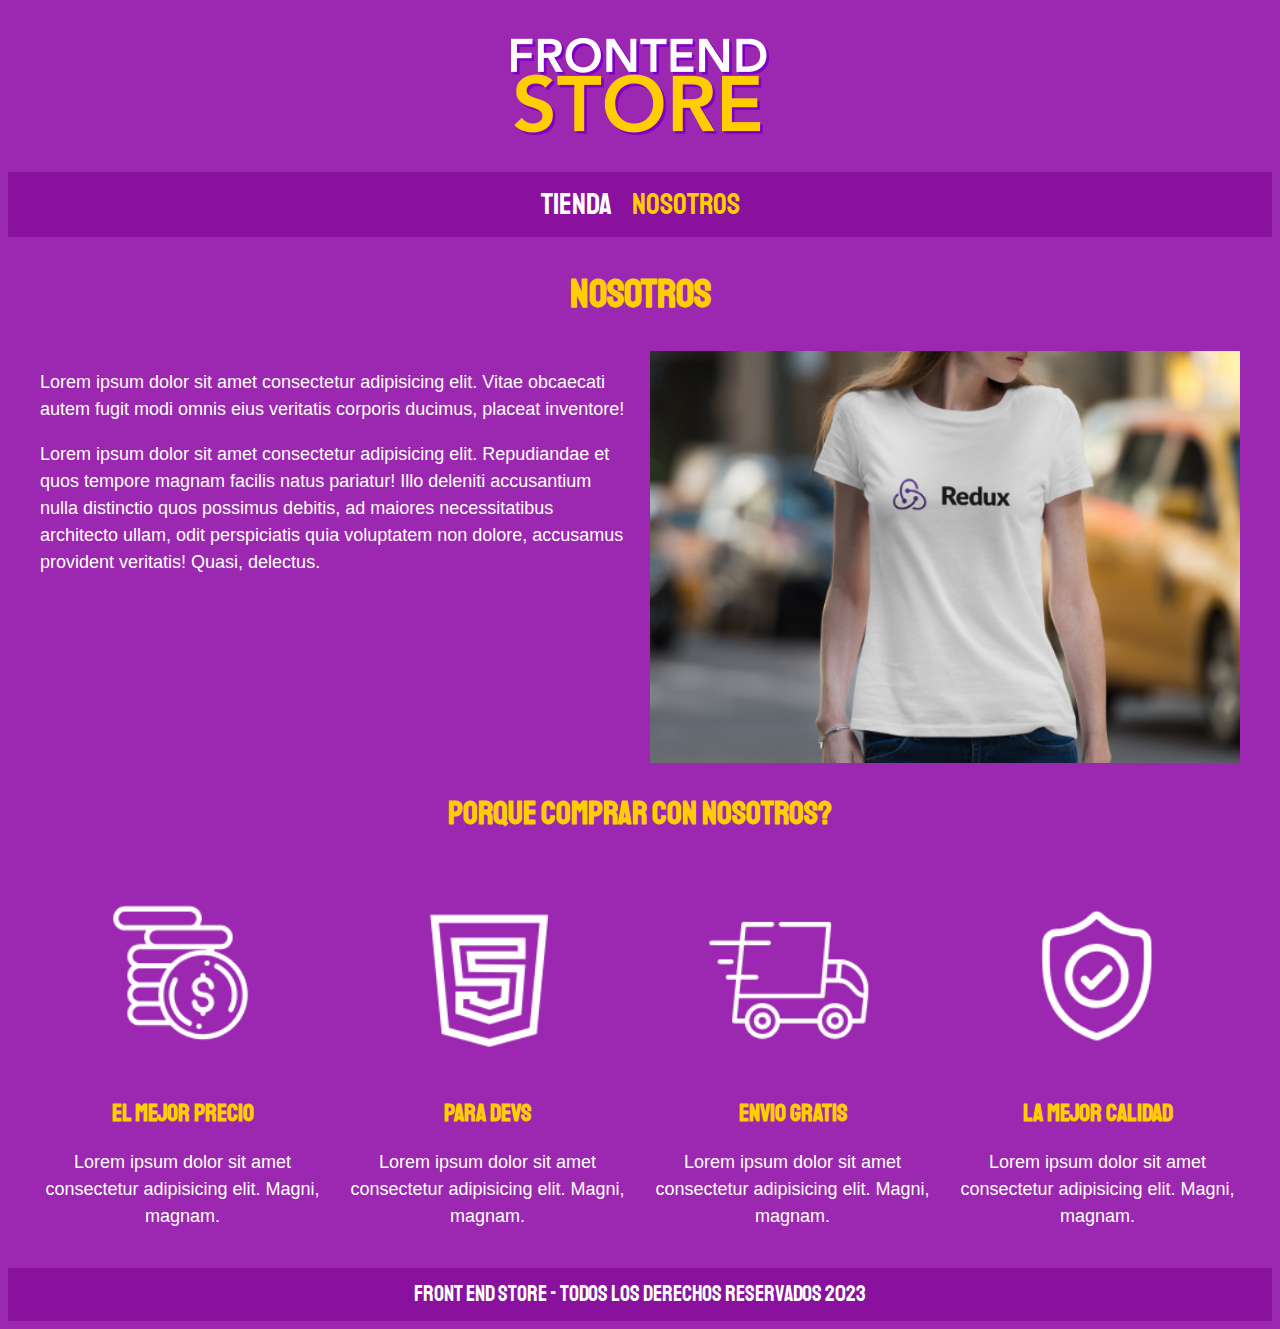
<file: nosotros.html>
<!DOCTYPE html>
<html lang="en">
<head>
    <meta charset="UTF-8">
    <meta name="viewport" content="width=device-width, initial-scale=1.0">
    <title>FrontEnd Store</title>
    <link rel="preconnect" href="https://fonts.googleapis.com">
<link rel="preconnect" href="https://fonts.gstatic.com" crossorigin>
<link href="https://fonts.googleapis.com/css2?family=Staatliches&display=swap" rel="stylesheet">

<link rel="stylesheet" href="./style.css">
</head>
<body>
    <header class="header">
        <a href="index.html">
          <img class="header__logo" src="./img/logo.png" alt="logoTipo">
        </a>
    </header>

    <nav class="navegacion">
        <a class="navegacion__enlace" href="index.html">Tienda</a>
        <a class="navegacion__enlace navegacion__enlace--activo" href="nosotros.html">Nosotros</a>
    </nav>

    <main class="contenedor">
        <h1>Nosotros</h1>

        <div class="nosotros">
            <div class="nosotros__contenido">
                <p>Lorem ipsum dolor sit amet consectetur adipisicing elit. Vitae obcaecati autem fugit modi omnis eius veritatis corporis ducimus, placeat inventore!</p>
                <p>Lorem ipsum dolor sit amet consectetur adipisicing elit. Repudiandae et quos tempore magnam facilis natus pariatur! Illo deleniti accusantium nulla distinctio quos possimus debitis, ad maiores necessitatibus architecto ullam, odit perspiciatis quia voluptatem non dolore, accusamus provident veritatis! Quasi, delectus.</p>

            </div>
            <img class="nosotros__imagen" src="./img/nosotros.jpg" alt="imagen nostros">

        </div>

    </main>

    <section class="contenedor comprar">
        <h2 class="comprar__titulo">Porque comprar con nosotros?</h2>

        <div class="bloques">
          <div class="bloque">
            <img class="bloque__imagen" src="./img/icono_1.png" alt="porque comprar">
            <h3 class="bloque__titulo">El Mejor Precio</h3>
            <p>Lorem ipsum dolor sit amet consectetur adipisicing elit. Magni, magnam.</p>
          </div>

          <div class="bloque">
            <img class="bloque__imagen" src="./img/icono_2.png" alt="porque comprar">
            <h3 class="bloque__titulo">Para Devs</h3>
            <p>Lorem ipsum dolor sit amet consectetur adipisicing elit. Magni, magnam.</p>
          </div>

          <div class="bloque">
            <img class="bloque__imagen" src="./img/icono_3.png" alt="porque comprar">
            <h3 class="bloque__titulo">Envio Gratis</h3>
            <p>Lorem ipsum dolor sit amet consectetur adipisicing elit. Magni, magnam.</p>
          </div>

          <div class="bloque">
            <img class="bloque__imagen" src="./img/icono_4.png" alt="porque comprar">
            <h3 class="bloque__titulo">La Mejor Calidad</h3>
            <p>Lorem ipsum dolor sit amet consectetur adipisicing elit. Magni, magnam.</p>
          </div>
        </div>


    </section>


    <footer class="footer">
        <a class="footer__texto" href="">Front End Store - Todos los derechos Reservados 2023</a>
    </footer>
</body>
</html>
</file>
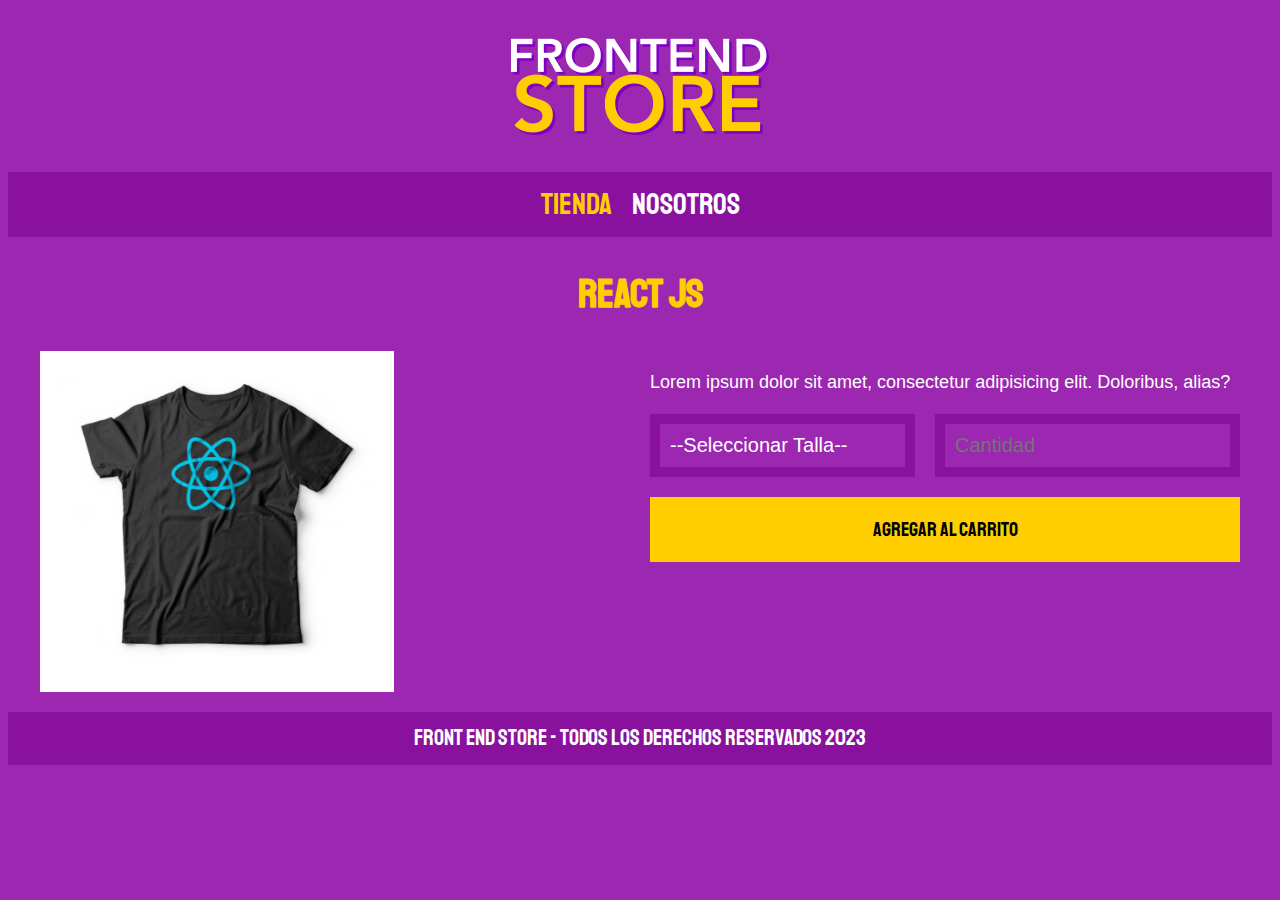
<file: producto.html>
<!DOCTYPE html>
<html lang="en">
<head>
    <meta charset="UTF-8">
    <meta name="viewport" content="width=device-width, initial-scale=1.0">
    <title>FrontEnd Store</title>
    <link rel="preconnect" href="https://fonts.googleapis.com">
<link rel="preconnect" href="https://fonts.gstatic.com" crossorigin>
<link href="https://fonts.googleapis.com/css2?family=Staatliches&display=swap" rel="stylesheet">

<link rel="stylesheet" href="./style.css">
</head>
<body>
    <header class="header">
        <a href="index.html">
          <img class="header__logo" src="./img/logo.png" alt="logoTipo">
        </a>
    </header>

    <nav class="navegacion">
        <a class="navegacion__enlace navegacion__enlace--activo" href="index.html">Tienda</a>
        <a class="navegacion__enlace" href="nosotros.html">Nosotros</a>
    </nav>

    <main class="contenedor">
        <h1>React JS</h1>

        <div class="camisa">
            <img src="./img/3.jpg" alt="camisa">
            <div class="camisa__contenido">
                <p>Lorem ipsum dolor sit amet, consectetur adipisicing elit. Doloribus, alias?</p>
                <form class="formulario">
                    <select class="formulario__campo">
                        <option disabled selected>--Seleccionar Talla--</option>
                        <option>Pequeña</option>
                        <option>Mediana</option>
                        <option>Grande</option>
                    </select>
                    <input class="formulario__campo" type="number" placeholder="Cantidad" min="1">
                    <input class="formulario__submit" type="submit" value="Agregar al Carrito">
                </form>
            </div>
        </div>

    </main>


    <footer class="footer">
        <a class="footer__texto" href="">Front End Store - Todos los derechos Reservados 2023</a>
    </footer>
</body>
</html>
</file>
<file: style.css>
:root{
    --primario:#9C27B0;
    --primarioOscuro: #89119d;
    --secundario: #FFCE00;
    --secundarioOscuro: rgb(233,287,2);
    --blanco: #FFF;
    --negro: #000;

    --fuenteprincipal: 'Staatliches', sans-serif;

}

html{
    box-sizing: border-box;
    font-size: 62.5%;

}

*, *:before, *:after{
    box-sizing:inherit;

}

body{
    background-color: var(--primario);
    font-size: 1.6rem;
    line-height: 1.5;

}

p{
    font-size: 1.8rem;
    font-family: Arial, Helvetica, sans-serif;
    color: var(--blanco);

}

a{
    text-decoration: none;

}

img{
    max-width: 100%;

}

.contenedor{
    max-width: 120rem;
    margin: 0 auto;

}

h1, h2, h3{
    text-align: center;
    color: var(--secundario);
    font-family: var(--fuenteprincipal);

}

h1{
    font-size: 4rem;

}
h2{
    font-size: 3.2rem;

}

h3{
   font-size: 2.4rem; 

}

.header{
    display: flex;
    justify-content: center;

}

.header__logo{
    margin: 3rem 0;

}

.navegacion{
    background-color: var(--primarioOscuro);
    padding: 1rem 0;
    display: flex;
    justify-content: center;
    gap: 2rem;

}

.navegacion__enlace{
    font-family: var(--fuenteprincipal);
    color: var(--blanco);
    font-size: 3rem;

}

.navegacion__enlace:hover{
    color: var(--secundario);

}

.navegacion__enlace--activo{
    color: var(--secundario);

}

.footer{
    background-color: var(--primarioOscuro);
    padding: 1rem 0;
    margin-top: 2rem;
    text-align: center;

}

.footer__texto{
    font-family: var(--fuenteprincipal);
    font-size: 2.2rem;
    color: var(--blanco);

}

.grid{
    display: grid;
    grid-template-columns: 1fr 1fr;
    column-gap: 2rem;
    row-gap: 2rem;

}

@media (min-width: 768px){
    .grid{
        grid-template-columns: 1fr 1fr 1fr;
    }
}

.producto{
    background-color: var(--primarioOscuro);
    padding: 1rem;

}

.producto__imagen{
    width: 100%;

}

.producto__nombre{
    font-size: 4rem;

}

.producto__precio{
    font-size: 2.8rem;
    color: var(--secundario);

}

.producto__nombre,
.producto__precio{
    font-family: var(--fuenteprincipal);
    margin: 1rem 0;
    text-align: center;
    line-height: 1.2;

}

.grafico{
    min-height: 30rem;
    background-size: cover;

}

.grafico__camisas{
    grid-row: 2 / 3;
    grid-column: 1 / 3;
    background-image: url(../FrontEndStore_inicio/img/grafico1.jpg);
    
}

.grafico__node{
    background-image: url(../FrontEndStore_inicio/img/grafico2.jpg);
    grid-column: 1 / 3;
    grid-row: 8 / 9;
}

@media (min-width: 768px){
    .grafico__node{
     grid-row: 5 / 6;
     grid-column: 2 / 4;
    
    }
 
}

.nosotros{
    display: grid;
    grid-template-rows: auto;

}

@media (min-width: 768px){
    .nosotros{
        grid-template-columns: 1fr 1fr;
        column-gap: 2rem;
        
    
    }
    
}

.nosotros__imagen{
    grid-row: 1 / 2;
    width: 100%;

}

@media (min-width: 768px){
    .nosotros__imagen{
        grid-column: 2 / 3;
    }
}

.bloques{
    display: grid;
    grid-template-columns: 1fr 1fr;
    gap: 2rem;
    
}

@media (min-width: 768px){
    .bloques{
        grid-template-columns: 1fr 1fr 1fr 1fr;
    }
}

.bloque{
    text-align: center;

}

.bloque__titulo{
    margin: 0;
}

.bloque__imagen{
    width: 100%;
}

@media (min-width: 768px){
    .camisa{
        display: grid;
        grid-template-columns: 1fr 1fr;
        column-gap: 2rem;

    }
}

.formulario{
    display: grid;
    grid-template-columns: 1fr 1fr;
    gap: 2rem;

}

.formulario__campo{
    border-color: var(--primarioOscuro);
    border-width: 1rem;
    border-style: solid;
    background-color: var(--primario);
    color: var(--blanco);
    font-size: 2rem;
    font-family: Arial, Helvetica, sans-serif;
    padding: 1rem;
    appearance: none;
   
}

.formulario__submit{
    background-color: var(--secundario);
    border: none;
    font-size: 2rem;
    font-family: var(--fuenteprincipal);
    padding: 2rem;
    transition: background-color .3s ease;
    grid-column: 1 / 3;

}

.formulario__submit:hover{
    cursor: pointer;
    background-color: var(--secundarioOscuro);

}
</file>
